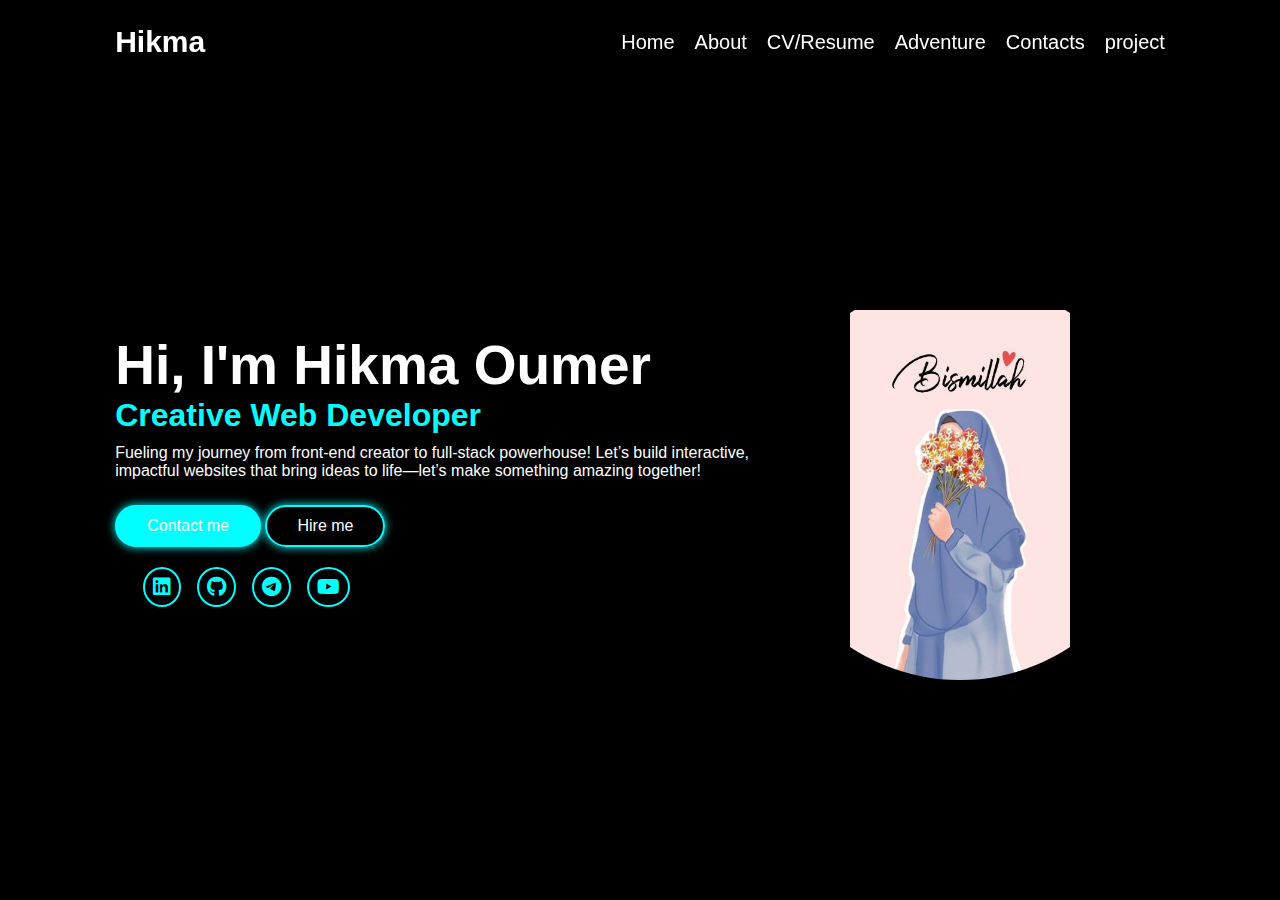
<file: index.html>
<!DOCTYPE html>
<html lang="en">
  <head>
    <meta charset="UTF-8" />
    <meta name="viewport" content="width=device-width, initial-scale=1.0" />
    <title>My Portfolio</title>
    <link rel="stylesheet" href="./css/portfolio.css" />
    <link
      rel="stylesheet"
      href="https://cdnjs.cloudflare.com/ajax/libs/font-awesome/6.0.0-beta3/css/all.min.css"
    />
  </head>
  <body>
    <header>
      <nav class="main-nav">
        <a href="#" class="logo">Hikma</a>
        <ul>
          <li><a href="./index.html" class="active">Home</a></li>
          <li><a href="./About.html">About</a></li>
          <li><a href="./CV.html">CV/Resume</a></li>
          <li><a href="./Adventure.html">Adventure</a></li>
          <li><a href="./Contact.html">Contacts</a></li>
            <li><a href="./project.html">project</a></li>
        </ul>
      </nav>
    </header>
    <main>
      <section class="home">
        <div class="home-info">
          <h1>Hi, I'm Hikma Oumer</h1>
          <h2>Creative Web Developer</h2>
          <p>
            Fueling my journey from front-end creator to full-stack powerhouse!
            Let’s build interactive, impactful websites that bring ideas to
            life—let’s make something amazing together!
          </p>
          <div class="my-button">
            <a href="#" class="btn1">Contact me</a>
            <a href="#" class="btn2">Hire me</a>
            <div class="my-social">
             <a href="linkedin.com/in/hikma-oumer/" aria-label="LinkedIn"><i class="fab fa-linkedin"></i></a>
              <a href="
              github.com/Lovehiku" aria-label="GitHub"><i class="fab fa-github"></i></a>
              <a href="@Hikmetulahh" aria-label="Telegram"><i class="fab fa-telegram"></i></a>
              <a href="#" aria-label="YouTube"><i class="fab fa-youtube"></i></a>
            </div>
          </div>
        </div>
        <div class="home-img">
          <div class="img-box">
            <div class="img-item">
              <img src="./images/img11.jpg" alt="Portfolio Image" />
            </div>
          </div>
        </div>
      </section>
    </main>
  </body>
</html>
</file>
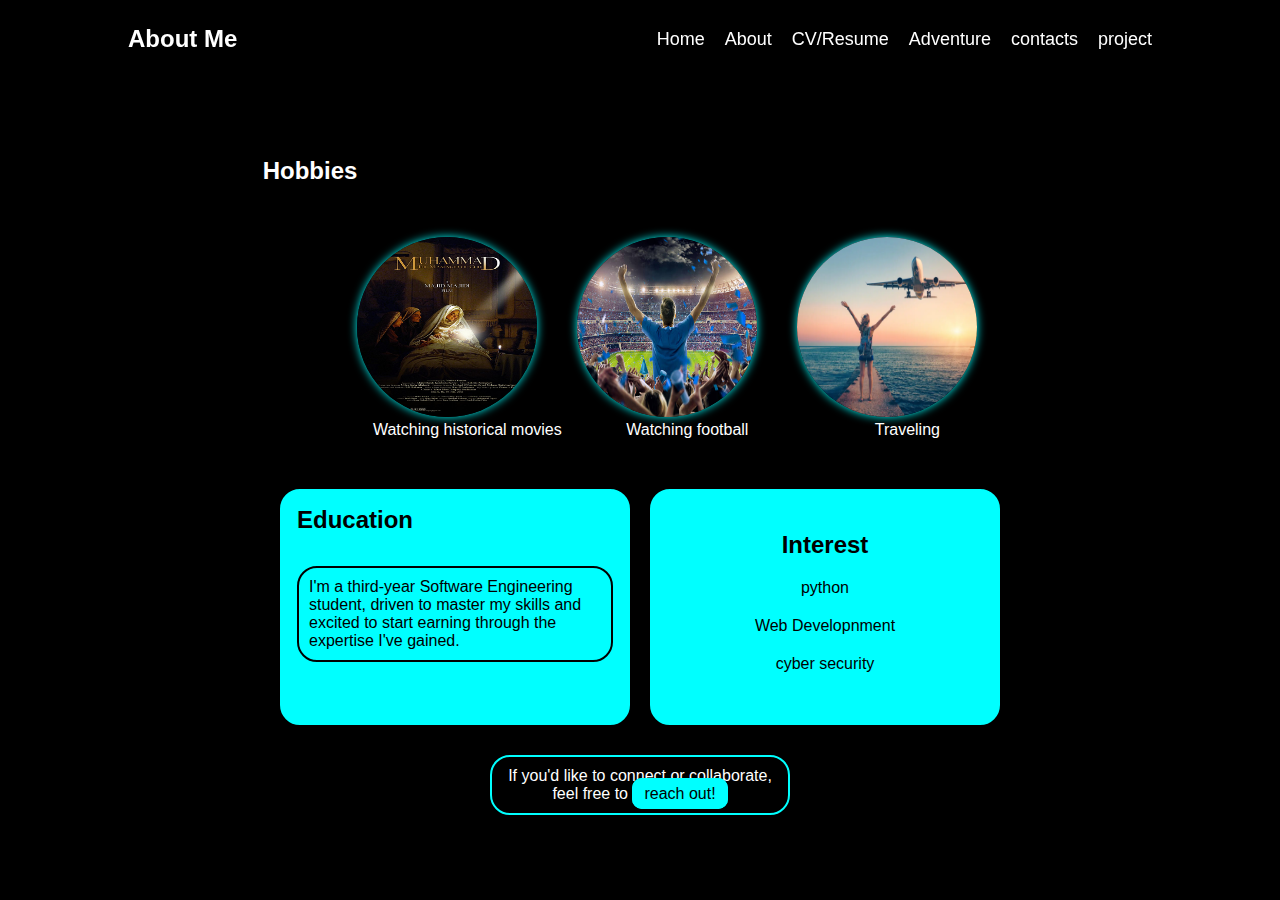
<file: About.html>
<!DOCTYPE html>
<html lang="en">
  <head>
    <meta charset="UTF-8" />
    <meta name="viewport" content="width=device-width, initial-scale=1.0" />
    <title>About Me</title>
    <link rel="stylesheet" href="./css/about.css" />
  </head>
  <body>
    <header>
      <nav class="main-nav">
        <a href="#" class="logo">About Me</a>
        <ul>
          <li><a href="./index.html" class="active">Home</a></li>
          <li><a href="./About.html">About</a></li>
          <li><a href="./CV.html">CV/Resume</a></li>
          <li><a href="./Adventure.html">Adventure</a></li>
          <li><a href="./Contact.html">contacts</a></li>
            <li><a href="./project.html">project</a></li>
        </ul>
      </nav>
    </header>
    <article>
      <h1>About me</h1>
      <section class="main-sec">
        <h2>Hobbies</h2>
        <figure>
          <img src="./images/movimg.jpg" />
          <figcaption>Watching historical movies</figcaption>
        </figure>
        <figure>
          <img src="./images/fotimg.jpg" />
          <figcaption>Watching football</figcaption>
        </figure>
        <figure>
          <img src="./images/travel.webp" />
          <figcaption>Traveling</figcaption>
        </figure>
      </section>
      <div class="container">
        <section class="Education">
          <h2>Education</h2>
          <h3>Bachelor’s in Software Engineering</h3>
          <p>
            I'm a third-year Software Engineering student, driven to master my
            skills and excited to start earning through the expertise I've
            gained.
          </p>
        </section>
        <section class="Interest">
            <h2>Interest</h2>
          <ul>
            <li>python</li>
            <li>Web Developnment</li>
            <li>cyber security</li>
          </ul>
        </section>
      </div>
      <footer>
        <p>If you'd like to connect or collaborate, feel free to 
            <a href="contact.html">reach out!</a></p>
      </footer>
    </article>
  </body>
</html>
</file>
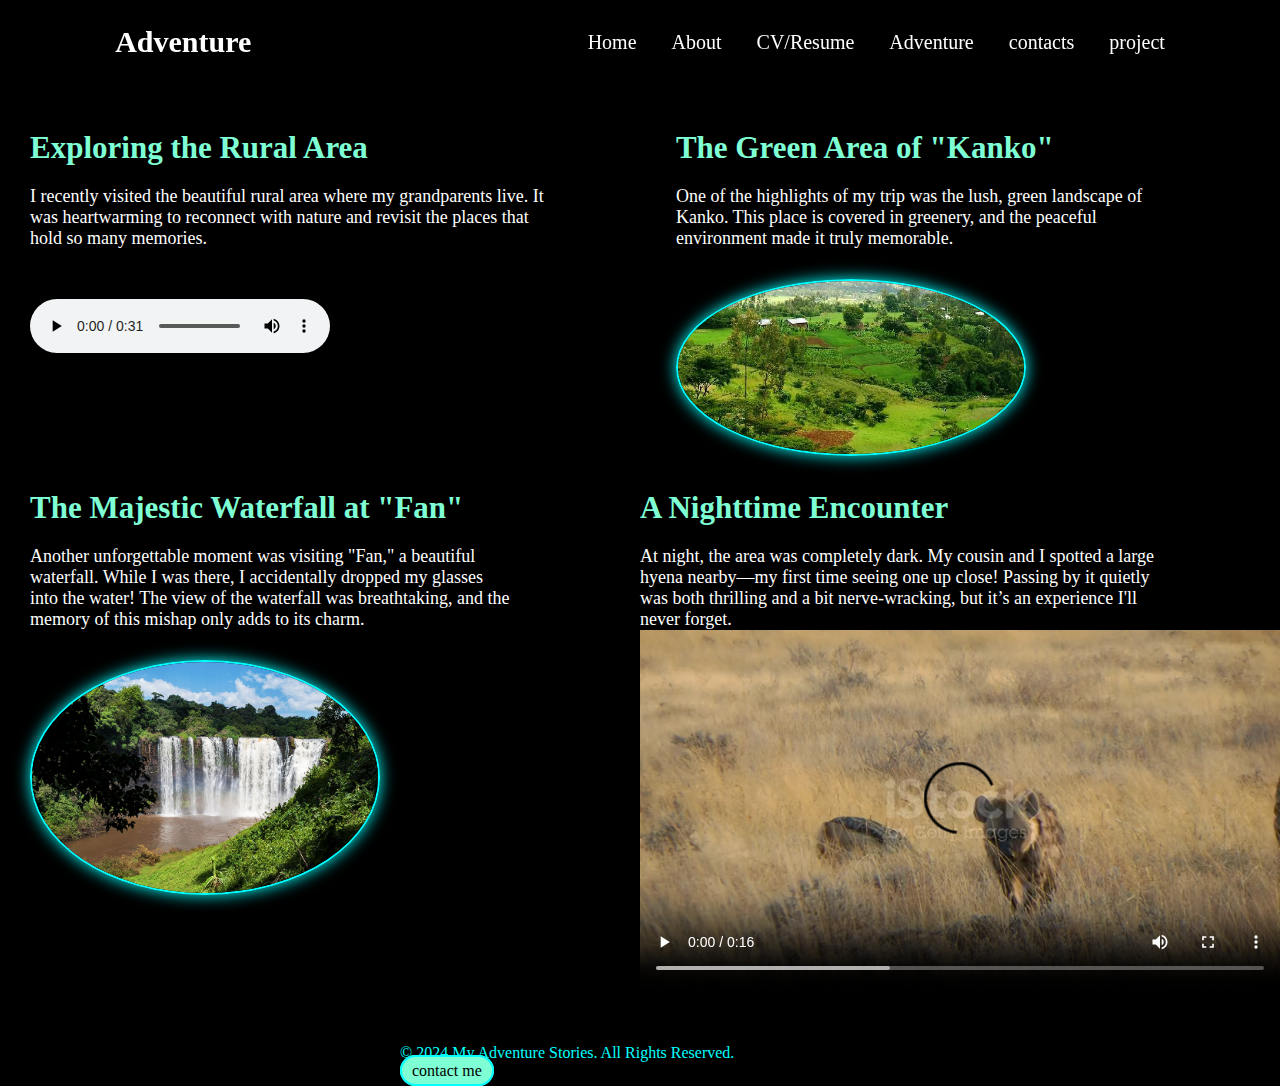
<file: Adventure.html>
<!DOCTYPE html>
<html lang="en">
  <head>
    <meta charset="UTF-8" />
    <meta name="viewport" content="width=device-width, initial-scale=1.0" />
    <title>Adventure</title>
    <link rel="stylesheet" href="./css/Adventure.css" />
  </head>
  <body>
    <header>
      <nav class="main-nav">
        <a href="#" class="logo">Adventure</a>
        <ul>
          <li><a href="./index.html" class="active">Home</a></li>
          <li><a href="./About.html">About</a></li>
          <li><a href="./CV.html">CV/Resume</a></li>
          <li><a href="./Adventure.html">Adventure</a></li>
          <li><a href="./Contact.html">contacts</a></li>
            <li><a href="./project.html">project</a></li>
        </ul>
      </nav>
    </header>
    <main>
      <div class="container">
        <section class="my-journey">
          <h2>Exploring the Rural Area</h2>
          <p>
            I recently visited the beautiful rural area where my grandparents
            live. It was heartwarming to reconnect with nature and revisit the
            places that hold so many memories.
          </p>
          <audio controls>
            <source
              src="./audios/serbia-nature-sounds-245993.mp3"
              type="audio/mp3"
            />
            Your browser does not support the audio element.
          </audio>
        </section>
        <section class="green-area">
          <h2>The Green Area of "Kanko"</h2>
          <p>
            One of the highlights of my trip was the lush, green landscape of
            Kanko. This place is covered in greenery, and the peaceful
            environment made it truly memorable.
          </p>
          <img src="./images/greenarea.jpg" alt="Green landscape of Kanko" />
        </section>
      </div>
      <div class="wrapper">
        <section class="waterfall">
          <h2>The Majestic Waterfall at "Fan"</h2>
          <p>
            Another unforgettable moment was visiting "Fan," a beautiful
            waterfall. While I was there, I accidentally dropped my glasses into
            the water! The view of the waterfall was breathtaking, and the
            memory of this mishap only adds to its charm.
          </p>
          <img src="./images/waterfall.jpg" alt="Waterfall at Fan" />
        </section>
        <section class="heyna">
          <h2>A Nighttime Encounter</h2>
          <p>
            At night, the area was completely dark. My cousin and I spotted a
            large hyena nearby—my first time seeing one up close! Passing by it
            quietly was both thrilling and a bit nerve-wracking, but it’s an
            experience I'll never forget.
          </p>
          <video controls width="640" height="360">
            <source src="./videos/hynea.mp4" type="video/mp4" />
            Your browser does not support the video tag.
          </video>
        </section>
      </div>
    </main>

    <footer>
      <p>&copy; 2024 My Adventure Stories. All Rights Reserved.</p>
      <a href="./Contact.html">contact me</a>
    </footer>
  </body>
</html>
</file>
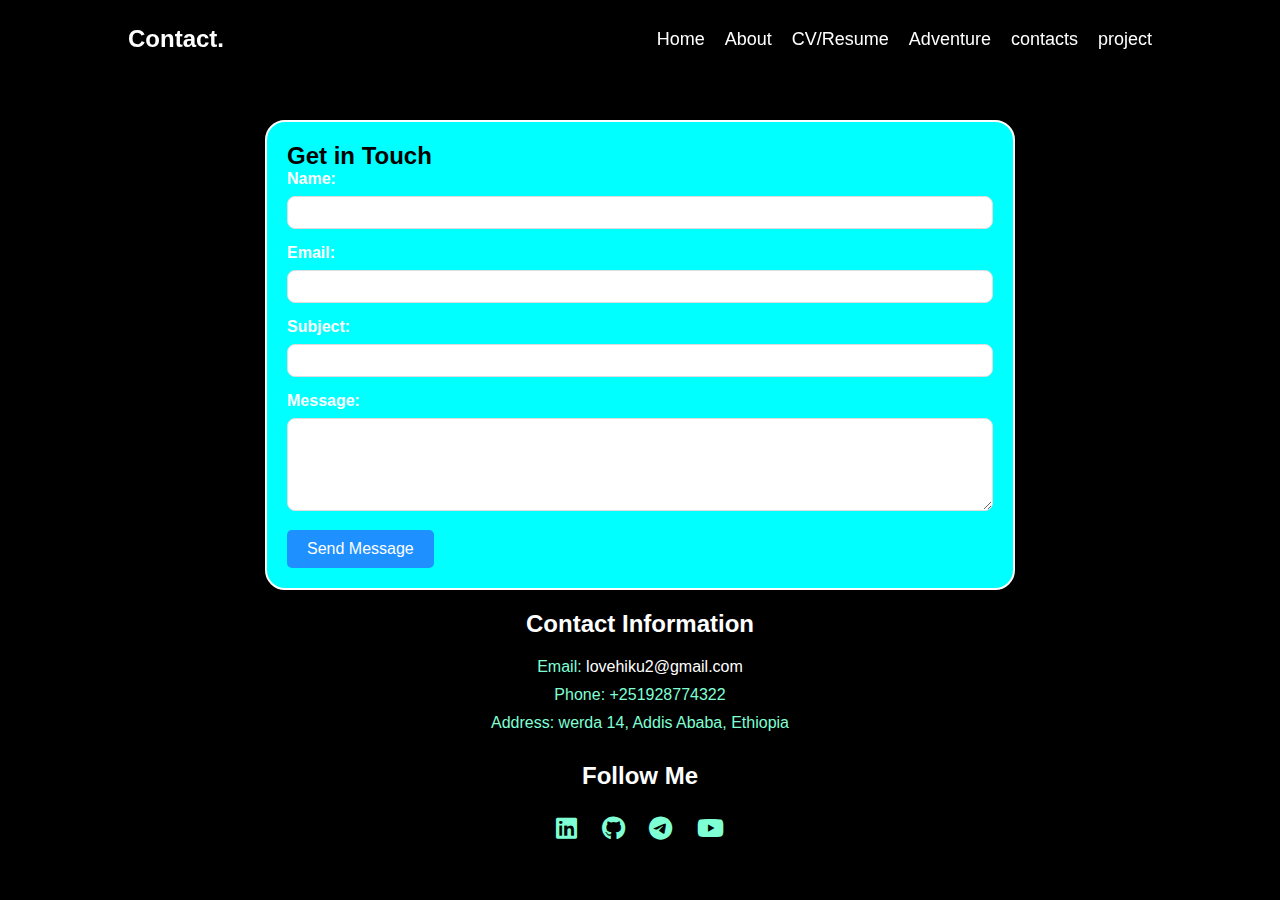
<file: Contact.html>
<!DOCTYPE html>
<html lang="en">
  <head>
    <meta charset="UTF-8" />
    <meta name="viewport" content="width=device-width, initial-scale=1.0" />
    <title>Contact</title>
    <link rel="stylesheet" href="./css/contact.css" />
    <link
      rel="stylesheet"
      href="https://cdnjs.cloudflare.com/ajax/libs/font-awesome/6.0.0-beta3/css/all.min.css"
    />
  </head>
  <body>
    <header>
      <nav class="main-nav">
        <a href="#" class="logo">Contact.</a>
        <ul>
          <li><a href="./index.html" class="active">Home</a></li>
          <li><a href="./About.html">About</a></li>
          <li><a href="./CV.html">CV/Resume</a></li>
          <li><a href="./Adventure.html">Adventure</a></li>
          <li><a href="./Contact.html">contacts</a></li>
            <li><a href="./project.html">project</a></li>
        </ul>
      </nav>
    </header>
    <main>
      <section class="form">
        <h2>Get in Touch</h2>
        <form action="/submit-form" method="POST">
          <label for="name">Name:</label>
          <input type="text" id="name" name="name" required />

          <label for="email">Email:</label>
          <input type="email" id="email" name="email" required />

          <label for="subject">Subject:</label>
          <input type="text" id="subject" name="subject" />

          <label for="message">Message:</label>
          <textarea id="message" name="message" rows="5" required></textarea>

          <button type="submit">Send Message</button>
        </form>
      </section>
      <section class="contact">
        <h2>Contact Information</h2>
        <p>
          Email:
          <a href="mailto:youremail@example.com">lovehiku2@gmail.com</a>
        </p>
        <p>Phone: +251928774322</p>
        <p>Address: werda 14, Addis Ababa, Ethiopia</p>
      </section>
      <section class="follow">
        <h2>Follow Me</h2>
        <div class="follow-me">
           <a href="linkedin.com/in/hikma-oumer/" aria-label="LinkedIn"><i class="fab fa-linkedin"></i></a>
           <a href="
              github.com/Lovehiku" aria-label="GitHub"><i class="fab fa-github"></i></a>
            <a href="@Hikmetulahh" aria-label="Telegram"><i class="fab fa-telegram"></i></a>
           <a href="#"><i class="fab fa-youtube"></i></a>
        </div>
      </section>
    </main>
    <footer>
      <p>&copy; 2024 Your Name. All Rights Reserved.</p>
    </footer>
  </body>
</html>
</file>
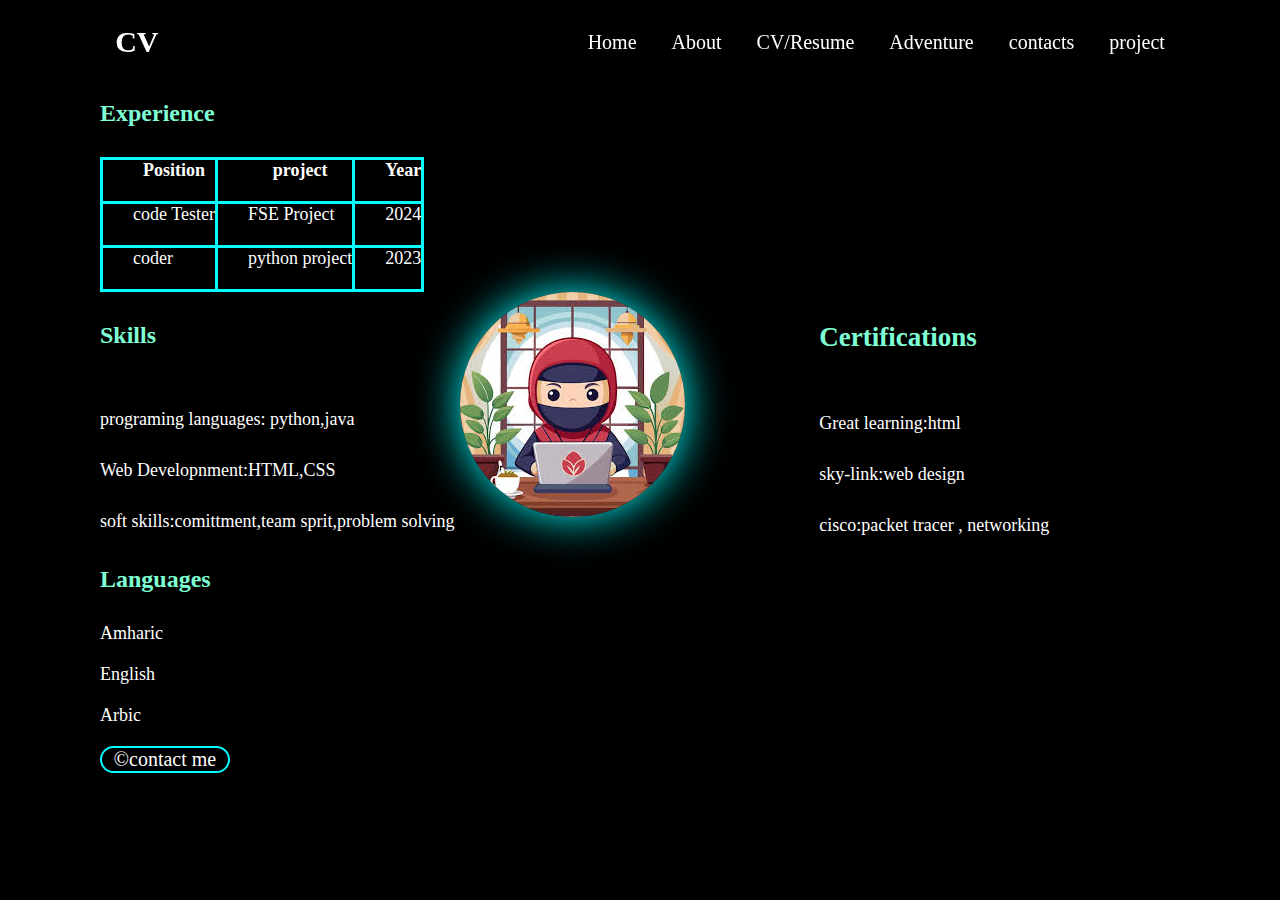
<file: CV.html>
<!DOCTYPE html>
<html lang="en">
  <head>
    <meta charset="UTF-8" />
    <meta name="viewport" content="width=device-width, initial-scale=1.0" />
    <title>CV</title>
    <link rel="stylesheet" href="./css/cv.css" />
  </head>
  <body>
    <header>
      <nav class="main-nav">
        <a href="#" class="logo">CV</a>
        <ul>
          <li><a href="./index.html" class="active">Home</a></li>
          <li><a href="./About.html">About</a></li>
          <li><a href="./CV.html">CV/Resume</a></li>
          <li><a href="./Adventure.html">Adventure</a></li>
          <li><a href="./Contact.html">contacts</a></li>
            <li><a href="./project.html">project</a></li>
        </ul>
      </nav>
    </header>
    <section class="my-cv">
      <h2>Experience</h2>
      <table>
        <tr>
          <th>Position</th>
          <th>project</th>
          <th>Year</th>
        </tr>
        <tr>
          <td>code Tester</td>
          <td>FSE Project</td>
          <td>2024</td>
        </tr>
        <tr>
          <td>coder</td>
          <td>python project</td>
          <td>2023</td>
        </tr>
      </table>
      <section class="skills">
        <div class="wrapper">
          <h2>Skills</h2>
          <ul>
            <li>programing languages: python,java</li>
            <li>Web Developnment:HTML,CSS</li>
            <li>soft skills:comittment,team sprit,problem solving</li>
          </ul>
        </div>
        <div class="img">
          <img src="./images/coolgirl.jpg" alt="cool-girl" />
        </div>
        <div class="my-Certifications">
          <h2>Certifications</h2>
          <ul>
            <li>Great learning:html</li>
            <li>sky-link:web design</li>
            <li>cisco:packet tracer , networking</li>
          </ul>
        </div>
      </section>
      <div class="languages">
        <h2>Languages</h2>
        <ul>
          <li>Amharic</li>
          <li>English</li>
          <li>Arbic</li>
        </ul>
        <footer class="contact">      <p>&copy;<a href="./Contact.html">contact me</a></p></footer>
      </div>
    </section>
  </body>
</html>
</file>
<file: css/portfolio.css>
* {
    margin: 0;
    padding: 0;
    list-style: none;
    text-decoration: none;
    box-sizing: border-box;
}
body {
    background-color: black;
    font-family: Arial, sans-serif;
}
a {
    color: white;
}
.main-nav {
    position: fixed;
    left: 0;
    top: 0;
    width: 100%;
    padding: 25px 9%;
    display: flex;
    justify-content: space-between;
    align-items: center;
    z-index: 100;
}
.main-nav .logo {
    font-size: 30px;
    font-weight: 700;
}
.main-nav ul {
    display: flex;
    gap: 20px;
}
.main-nav ul li a {
    font-size: 20px;
    font-weight: 500;
    transition: color 0.3s;
}
.main-nav ul li:hover a,
.main-nav ul li .active a {
    color: aqua;
}
.home {
    display: flex;
    align-items: center;
    justify-content: space-between;
    height: 100vh;
    padding: 60px 9% 0;
    color: white;
}
.home-info h1 {
    font-size: 55px;
}
.home-info h2 {
    font-size: 32px;
    margin-top: -10px;
    color: aqua;
    padding-top: 10px;
}
.home-info p {
    font-size: 16px;
    margin: 10px 0 25px;
}
.home .my-social {
    display: flex;
    align-items: center;
}
.btn1,
.btn2 {
    display: inline-block;
    padding: 10px 30px;
    border: 2px solid aqua;
    border-radius: 40px;
    box-shadow: 0 0 10px aqua;
}
.btn1 {
    background-color: aqua;
}
.btn1:hover {
    background: transparent;
    color: aqua;
    box-shadow: none;
}
.btn2:hover {
    color: aqua;
}
.home-info .my-button .my-social {
    margin-left: 20px;
}
.home-info .my-button .my-social a {
    display: inline-flex;
    padding: 8px;
    border: 2px solid aqua;
    border-radius: 50%;
    font-size: 20px;
    color: aqua;
    margin: 20px 8px;
    transition: background 0.3s, color 0.3s;
}
.home-info .my-button .my-social a:hover {
    background: aqua;
    color: black;
    box-shadow: 0 0 10px aqua;
}
.home-img .img-box {
    position: relative;
    width: 32vw;
    height: 32vw;
    border-radius: 50%;
    padding: 5px;
    display: flex;
    justify-content: center;
    align-items: center;
}
.home-img .img-box .img-item {
    position: relative;
    width: 100%;
    height: 100%;
    background-color: black;
    border-radius: 50%;
    display: flex;
    justify-content: center;
    overflow: hidden;
}
.home-img .img-box .img-item img {
    position: absolute;
    display: block;
    height: 98%;
    object-fit: cover;
    top: 30px;
}

/* Responsive Styles */

/* Mobile Portrait */
@media (max-width: 480px) {
    .main-nav {
        flex-direction: column;
        padding: 15px 5%;
    }
    .main-nav .logo {
        font-size: 24px;
    }
    .main-nav ul {
        flex-direction: column;
        gap: 10px;
    }
    .home {
        flex-direction: column;
        padding: 30px 5%;
        height: auto;
        text-align: center;
    }
    .home-info h1 {
        font-size: 36px;
    }
    .home-info h2 {
        font-size: 24px;
    }
    .home-img .img-box {
        width: 50vw;
        height: 50vw;
    }
    .btn1, .btn2 {
        padding: 8px 20px;
        font-size: 14px;
    }
}

/* Mobile Landscape */
@media (min-width: 481px) and (max-width: 767px) {
    .main-nav ul {
        gap: 10px;
    }
    .home {
        flex-direction: column;
        padding: 40px 7%;
        height: auto;
        text-align: center;
    }
    .home-info h1 {
        font-size: 40px;
    }
    .home-info h2 {
        font-size: 28px;
    }
    .home-img .img-box {
        width: 40vw;
        height: 40vw;
    }
}

/* Tablet Portrait */
@media (min-width: 768px) and (max-width: 1023px) {
    .main-nav {
        padding: 20px 8%;
    }
    .home {
        flex-direction: row;
        padding: 50px 8%;
    }
    .home-info h1 {
        font-size: 48px;
    }
    .home-info h2 {
        font-size: 30px;
    }
    .home-img .img-box {
        width: 35vw;
        height: 35vw;
    }
}

/* Tablet Landscape */
@media (min-width: 1024px) and (max-width: 1279px) {
    .main-nav {
        padding: 25px 8%;
    }
    .home-info h1 {
        font-size: 52px;
    }
    .home-info h2 {
        font-size: 32px;
    }
    .home-img .img-box {
        width: 30vw;
        height: 30vw;
    }
}

/* Desktop */
@media (min-width: 1280px) {
    .main-nav .logo {
        font-size: 30px;
    }
    .main-nav ul li a {
        font-size: 20px;
    }
    .home-info h1 {
        font-size: 55px;
    }
    .home-info h2 {
        font-size: 32px;
    }
    .home-img .img-box {
        width: 32vw;
        height: 32vw;
    }
}
</file>
<file: css/about.css>
* {
    margin: 0;
    padding: 0;
    list-style: none;
    text-decoration: none;
    box-sizing: border-box;
}
body {
    background-color: black;
    font-family: Arial, sans-serif;
}
a {
    color: white;
}
.main-nav {
    position: fixed;
    left: 0;
    top: 0;
    width: 100%;
    padding: 25px 5%;
    display: flex;
    justify-content: space-between;
    align-items: center;
    z-index: 100;
}
.main-nav .logo {
    font-size: 24px;
    font-weight: 700;
}
.main-nav ul {
    display: flex;
}
.main-nav ul li {
    margin-left: 20px;
}
.main-nav ul li a {
    font-size: 18px;
    font-weight: 500;
    transition: color 0.3s;
}
.main-nav ul li:hover a, .main-nav ul li .active a {
    color: aqua;
}
.main-sec img {
    height: 180px;
    width: 180px;
    border-radius: 50%;
    margin-top: 80px;
    margin-right: 40px;
    transition: 5s;
    box-shadow: 0 0 10px aqua;
}
.main-sec {
    margin-top: 100px;
    display: flex;
    color: white;
    padding: 20px;
    flex-wrap: wrap;
    justify-content: center;
    text-align: center;
}
.Education, .Interest {
    color: black;
    border: 2px solid aqua;
    border-radius: 20px;
    box-shadow: 10px white;
    padding: 15px;
    background: aqua;
    margin: 10px;
    width: 100%;
    max-width: 350px;
}
.Education h3 {
    color: aqua;
    padding-bottom: 10px;
}
.Education p {
    font-size: 16px;
    font-weight: 400;
    border: 2px solid black;
    border-radius: 20px;
    padding: 10px;
}
.Interest {
    padding: 40px;
    text-align: center;
    color: black;
}
.Interest h2 {
    padding-bottom: 10px;
}
.Interest ul li {
    font-size: 16px;
    color: black;
    padding: 10px;
}
.container {
    display: flex;
    flex-wrap: wrap;
    justify-content: center;
    margin-top: 20px;
}
footer p {
    color: white;
    margin-top: 20px;
    padding: 10px;
    text-align: center;
    border: 2px solid aqua;
    border-radius: 20px;
    max-width: 300px;
    margin: 20px auto;
}
footer a {
    border: 2px solid aqua;
    background: aqua;
    color: black;
    padding: 5px 10px;
    border-radius: 10px;
    transition: 0.3s;
}
footer a:hover {
    background: none;
    color: white;
}

/* Media Queries */

/* Mobile Portrait */
@media (max-width: 480px) {
    .main-nav {
        flex-direction: column;
        padding: 15px 5%;
    }
    .main-nav ul {
        flex-direction: column;
        margin-top: 10px;
    }
    .main-nav ul li {
        margin: 10px 0;
    }
    .main-sec img {
        height: 150px;
        width: 150px;
        margin-right: 0;
    }
    .Education, .Interest {
        width: 90%;
        margin: 10px auto;
    }
    .Education p, .Interest ul li {
        font-size: 14px;
    }
}

/* Mobile Landscape */
@media (min-width: 481px) and (max-width: 767px) {
    .main-nav ul li {
        margin-left: 10px;
    }
    .main-sec img {
        height: 170px;
        width: 170px;
    }
    .Education, .Interest {
        width: 85%;
    }
}

/* Tablet Portrait */
@media (min-width: 768px) and (max-width: 1023px) {
    .main-nav {
        padding: 20px 5%;
    }
    .main-nav .logo {
        font-size: 28px;
    }
    .Education, .Interest {
        max-width: 45%;
        margin: 20px;
    }
    footer p {
        max-width: 80%;
    }
}

/* Tablet Landscape */
@media (min-width: 1024px) and (max-width: 1279px) {
    .main-nav {
        padding: 20px 7%;
    }
    .main-nav .logo {
        font-size: 30px;
    }
    .Education, .Interest {
        max-width: 40%;
    }
}

/* Desktop */
@media (min-width: 1280px) {
    .main-nav {
        padding: 25px 10%;
    }
    .Education, .Interest {
        max-width: 350px;
    }
}
</file>
<file: css/Adventure.css>
* {
    margin: 0;
    padding: 0;
    list-style: none;
    text-decoration: none;
    box-sizing: border-box;
}
body {
    background-color: black;
    padding-top: 100px;
}
a {
    color: white;
}
.main-nav {
    position: fixed;
    left: 0;
    top: 0;
    width: 100%;
    padding: 25px 9%;
    display: flex;
    justify-content: space-between;
    align-items: center;
    z-index: 100;
}
.main-nav .logo {
    font-size: 30px;
    font-weight: 700;
}
.main-nav ul {
    display: flex;
}
.main-nav ul li {
    margin-left: 35px;
}
.main-nav ul li a {
    font-size: 20px;
    font-weight: 500;
    transition: color 0.3s;
}
.main-nav ul li:hover a,
.main-nav ul li .active a {
    color: aqua;
}
h2 {
    color: aquamarine;
    font-weight: 700;
    font-size: 31px;
}
.my-journey,
.green-area,
.waterfall,
.heyna {
    color: white;
    margin-top: 30px;
    margin-left: 30px;
}
.my-journey p,
.green-area p,
.waterfall p,
.heyna p {
    padding-top: 20px;
    font-size: 18px;
    padding-right: 100px;
}
.green-area img,
.waterfall img,
.heyna img {
    width: 350px;
    height: auto;
    margin-top: 30px;
    align-items: center;
    border: 2px solid aqua;
    border-radius: 60%;
    box-shadow: 0 0 16px aqua;
}
.container,
.wrapper {
    display: flex;
}
audio {
    margin-top: 50px;
}
footer {
    color: aqua;
    margin-left: 400px;
    margin-top: 50px;
}
footer a {
    border: 2px solid aqua;
    border-radius: 20px;
    background: aquamarine;
    color: black;
    padding: 5px 10px;
}

/* Responsive Styles */

/* Mobile Portrait */
@media (max-width: 480px) {
    .main-nav {
        flex-direction: column;
        padding: 15px 5%;
    }
    .main-nav .logo {
        font-size: 24px;
    }
    .main-nav ul {
        flex-direction: column;
        gap: 10px;
    }
    h2 {
        font-size: 24px;
    }
    .container,
    .wrapper {
        flex-direction: column;
    }
    .my-journey p,
    .green-area p,
    .waterfall p,
    .heyna p {
        padding-right: 20px;
    }
    .green-area img,
    .waterfall img,
    .heyna img {
        width: 100%;
        max-width: 300px;
    }
    footer {
        margin-left: 0;
        text-align: center;
    }
}

/* Mobile Landscape */
@media (min-width: 481px) and (max-width: 767px) {
    .main-nav ul {
        gap: 10px;
    }
    h2 {
        font-size: 26px;
    }
    .container,
    .wrapper {
        flex-direction: column;
        align-items: center;
    }
    .green-area img,
    .waterfall img,
    .heyna img {
        width: 80%;
        max-width: 300px;
    }
    footer {
        margin-left: 0;
        text-align: center;
    }
}

/* Tablet Portrait */
@media (min-width: 768px) and (max-width: 1023px) {
    .main-nav {
        padding: 20px 8%;
    }
    h2 {
        font-size: 28px;
    }
    .my-journey p,
    .green-area p,
    .waterfall p,
    .heyna p {
        padding-right: 50px;
    }
    .green-area img,
    .waterfall img,
    .heyna img {
        width: 300px;
    }
}

/* Tablet Landscape */
@media (min-width: 1024px) and (max-width: 1279px) {
    .main-nav {
        padding: 25px 8%;
    }
    h2 {
        font-size: 30px;
    }
    .my-journey p,
    .green-area p,
    .waterfall p,
    .heyna p {
        padding-right: 80px;
    }
    .green-area img,
    .waterfall img,
    .heyna img {
        width: 350px;
    }
}

/* Desktop */
@media (min-width: 1280px) {
    .container,
    .wrapper {
        flex-direction: row;
    }
}
</file>
<file: css/contact.css>
* {
    margin: 0;
    padding: 0;
    list-style: none;
    text-decoration: none;
    box-sizing: border-box;
}
body {
    background-color: black;
    padding-top: 100px;
    font-family: Arial, sans-serif;
}
a {
    color: white;
}
.main-nav {
    position: fixed;
    left: 0;
    top: 0;
    width: 100%;
    padding: 25px 9%;
    display: flex;
    justify-content: space-between;
    align-items: center;
    z-index: 100;
}
.main-nav .logo {
    font-size: 24px;
    font-weight: 700;
}
.main-nav ul {
    display: flex;
}
.main-nav ul li {
    margin-left: 20px;
}
.main-nav ul li a {
    font-size: 18px;
    font-weight: 500;
    transition: color 0.3s;
}
.main-nav ul li:hover a,
.main-nav ul li .active a {
    color: aqua;
}

.form {
    color: black;
    background-color: aqua;
    border: 2px solid white;
    border-radius: 20px;
    padding: 20px;
    width: 100%;
    max-width: 750px;
    margin: 20px auto;
    text-align: left;
}
.form label {
    color: white;
    font-weight: bold;
}
.form input[type="text"],
.form input[type="email"],
.form textarea {
    width: 100%;
    padding: 8px;
    margin: 8px 0 15px;
    border-radius: 8px;
    border: 1px solid #ddd;
}
.form button[type="submit"] {
    background-color: #1e90ff;
    color: #ffffff;
    padding: 10px 20px;
    border: none;
    border-radius: 5px;
    cursor: pointer;
    font-size: 16px;
}
.form button[type="submit"]:hover {
    background-color: #6495ed;
}
.contact h2 {
    margin-bottom: 20px;
}
.contact p {
    padding-bottom: 10px;
}
.follow h2 {
    margin-bottom: 25px;
}

.contact, .follow {
    color: white;
    margin: 20px auto;
    max-width: 600px;
    text-align: center;
}
.contact p, .follow-me a {
    color: aquamarine;
}
.follow-me a {
    font-size: 24px;
    margin: 0 10px;
    transition: color 0.3s;
}
.follow-me a:hover {
    color: #6495ed;
}

/* Media Queries for Responsive Design */

/* Mobile Portrait */
@media (max-width: 480px) {
    .main-nav {
        flex-direction: column;
        padding: 15px 5%;
    }
    .main-nav ul {
        flex-direction: column;
        margin-top: 10px;
    }
    .main-nav ul li {
        margin: 10px 0;
    }
    .form, .contact, .follow {
        width: 90%;
        margin: 20px auto;
    }
    .form input[type="text"],
    .form input[type="email"],
    .form textarea {
        font-size: 14px;
    }
}

/* Mobile Landscape */
@media (min-width: 481px) and (max-width: 767px) {
    .main-nav ul li {
        margin-left: 15px;
    }
    .form {
        width: 90%;
        padding: 15px;
    }
}

/* Tablet Portrait */
@media (min-width: 768px) and (max-width: 1023px) {
    .main-nav {
        padding: 20px 5%;
    }
    .main-nav .logo {
        font-size: 28px;
    }
    .form, .contact, .follow {
        max-width: 80%;
        margin: 20px auto;
    }
}

/* Tablet Landscape */
@media (min-width: 1024px) and (max-width: 1279px) {
    .main-nav {
        padding: 20px 7%;
    }
    .main-nav .logo {
        font-size: 30px;
    }
    .form {
        max-width: 85%;
    }
}

/* Desktop */
@media (min-width: 1280px) {
    .main-nav {
        padding: 25px 10%;
    }
    .form, .contact, .follow {
        max-width: 750px;
    }
}
</file>
<file: css/cv.css>
* {
    margin: 0px;
    padding: 0px;
    list-style: none;
    text-decoration: none;
    box-sizing: border-box;
}

body {
    background-color: black;
    padding: 100px;
}

a {
    color: white;
}

.main-nav {
    position: fixed;
    left: 0px;
    top: 0px;
    width: 100%;
    padding: 25px 9%;
    display: flex;
    justify-content: space-between;
    align-items: center;
    z-index: 100; /* Larger space */
}

.main-nav .logo {
    font-size: 30px;
    font-weight: 700; /* Boldness */
}

.main-nav ul {
    display: flex;
}

.main-nav ul li {
    margin-left: 35px;
}

.main-nav ul li a {
    font-size: 20px;
    font-weight: 500;
    transition: 0.5s;
}

.main-nav ul li:hover a,
.main-nav ul li .active a {
    color: aqua;
}

.my-cv h2 {
    padding-bottom: 30px;
}

.my-cv {
    color: white;
}

table {
    border-collapse: collapse; /* This makes the borders collapse into a single border */
    border: 2px solid aqua; /* Sets the outer border color */
}

th, td {
    border-collapse: collapse;
    border: 3px solid aqua;
    padding-left: 30px;
    margin-top: 50px;
    padding-bottom: 20px;
    font-size: 18px;
}

.skills {
    display: flex;
    flex-wrap: wrap;
}

.wrapper, .my-Certifications {
    width: 33.3%;
}

.skills h2 {
    margin-top: 30px;
    margin-bottom: 30px;
}

.skills ul li {
    padding-bottom: 30px;
    font-size: 18px;
}

img {
    border-radius: 50%;
    box-shadow: 0 0 45px aqua;
    transition: box-shadow 0.5s;
    position: relative;
    align-items: center;
}

.img {
    width: 33.3%;
    height: auto;
}

.my-Certifications {
    color: white;
    font-size: 18px;
}

.languages h2 {
    padding-bottom: 30px;
}

.languages {
    color: white;
}

.languages ul li {
    padding-bottom: 20px;
    font-size: 18px;
}

h2 {
    color: aquamarine;
    font-weight: 700;
}

.contact {
    font-size: 20px;
    width: 130px;
    border-radius: 20px;
    border: 2px solid aqua;
    text-align: center;
    justify-content: center;
}

.contact a:hover {
    background: aqua;
    color: black;
}

/* Media Queries for Responsiveness */

@media (max-width: 1200px) {
    .wrapper, .my-Certifications {
        width: 50%; /* Adjust width for larger tablets */
    }

    .img {
        width: 50%; /* Adjust width for larger tablets */
    }
}

@media (max-width: 768px) {
    body {
        padding: 50px; /* Reduce padding on smaller screens */
    }

    .main-nav ul li {
        margin-left: 20px; /* Adjust margin for smaller screens */
    }

    .wrapper, .my-Certifications {
        width: 100%; /* Full width on mobile */
    }

    .img {
        width: 100%; /* Full width on mobile */
        margin-top: 20px; /* Add some spacing above the image */
    }

    table {
        font-size: 14px; /* Smaller font for tables on mobile */
    }

    th, td {
        padding-left: 15px; /* Reduce padding for smaller tables */
    }

    .contact {
        width: auto; /* Allow contact button to adjust width */
        padding: 10px; /* Add some padding */
    }
}

@media (max-width: 480px) {
    .main-nav .logo {
        font-size: 24px; /* Smaller logo on mobile */
    }

    .main-nav ul li {
        font-size: 16px; /* Smaller font size for nav links */
    }

    h2 {
        font-size: 24px; /* Smaller h2 font on mobile */
    }

    .contact {
        font-size: 18px; /* Smaller font for contact button */
    }
}
</file>
